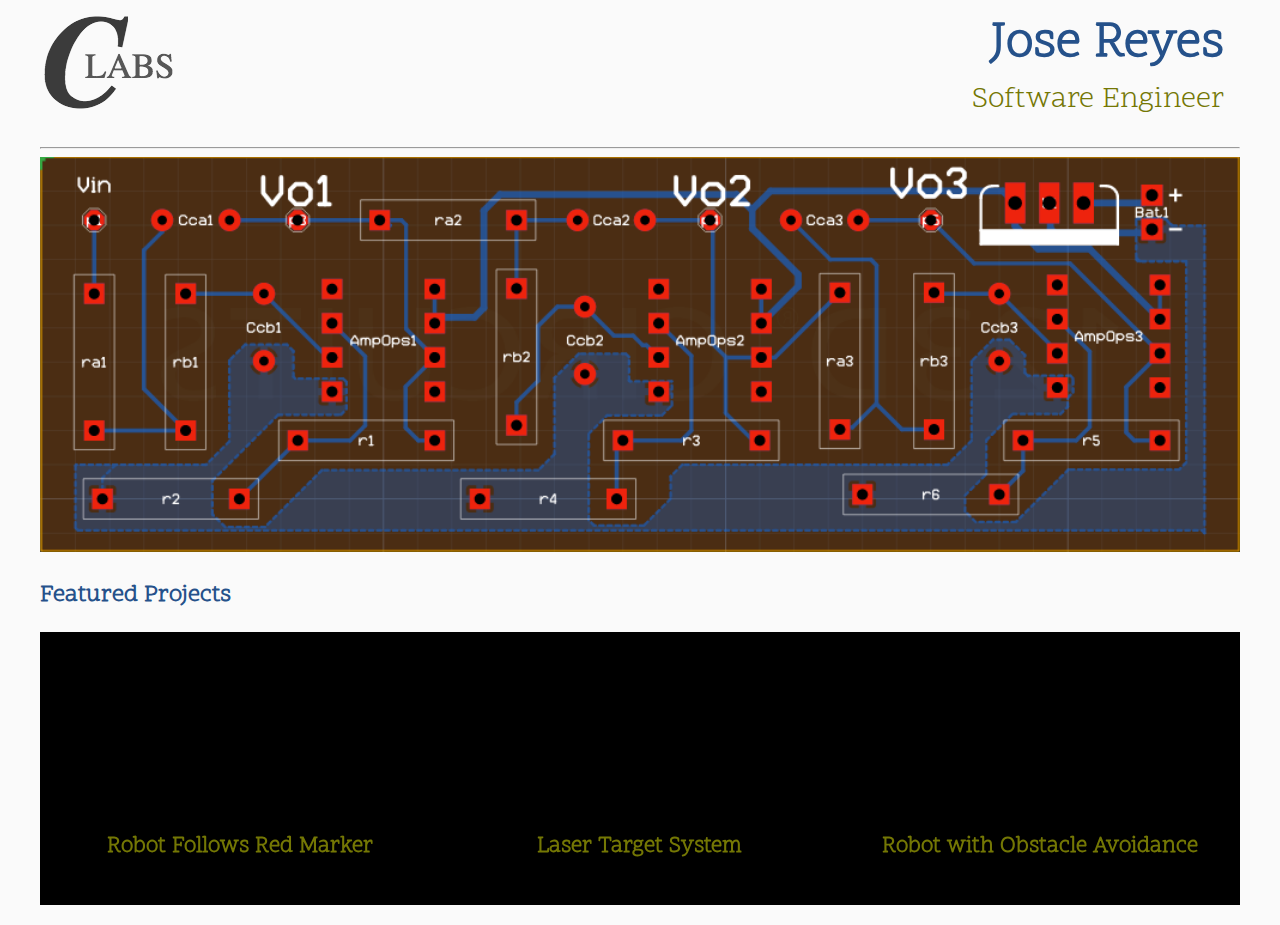
<file: index.html>
<!DOCTYPE html>
<html>
  <head>
    <meta charset="utf-8">
    <title>My Portfolio</title>
    <link rel="stylesheet" href="css/main.css">
    <link rel="stylesheet" href="css/normalize.css">
    <link href="https://fonts.googleapis.com/css?family=Scope+One" rel="stylesheet">
  </head>
  <body class="grid">
    <header>
      <div class="row">
        <div class="col-6">
          <img class="logo" src="img/logo.png" alt="Clabs Logo"/>
        </div>
        <div class="col-6">
          <div class="profile-info">
            <h1 class="name">
              Jose Reyes
            </h1>
            <p class="position">
              Software Engineer
            </p>
          </div>
        </div>
      </div>
    </header>
    <hr>
    <section class="circuit">
      <img class="circuit-pic" src="img/circuit.png" alt="Electronic Circuit" />
    </section>
    <section>
      <h2 class="projects-heading">Featured Projects</h2>
      <div class="row">
        <div class="col-4">
          <div class="project">
            <div class="video">
              <iframe src="https://www.youtube.com/embed/PzHStTCfJ_8?rel=0&amp;showinfo=0" frameborder="0" allowfullscreen></iframe>
            </div>
            <div class="video-description">
              <h3>
                Robot Follows Red Marker
              </h3>
            </div>
          </div>
        </div>
        <div class="col-4">
          <div class="project">
            <div class="video">
              <iframe src="https://www.youtube.com/embed/t5nCFyqZKEU?rel=0&amp;showinfo=0" frameborder="0" allowfullscreen></iframe>
            </div>
            <div class="video-description">
              <h3>
                Laser Target System
              </h3>
            </div>
          </div>
        </div>
        <div class="col-4">
          <div class="project">
            <div class="video">
              <iframe src="https://www.youtube.com/embed/hWKym8bCgnU?rel=0&amp;showinfo=0" frameborder="0" allowfullscreen></iframe>
            </div>
            <div class="video-description">
              <h3>
                Robot with Obstacle Avoidance
              </h3>
            </div>
          </div>
        </div>
      </div>
    </section>
  </body>
</html>
</file>
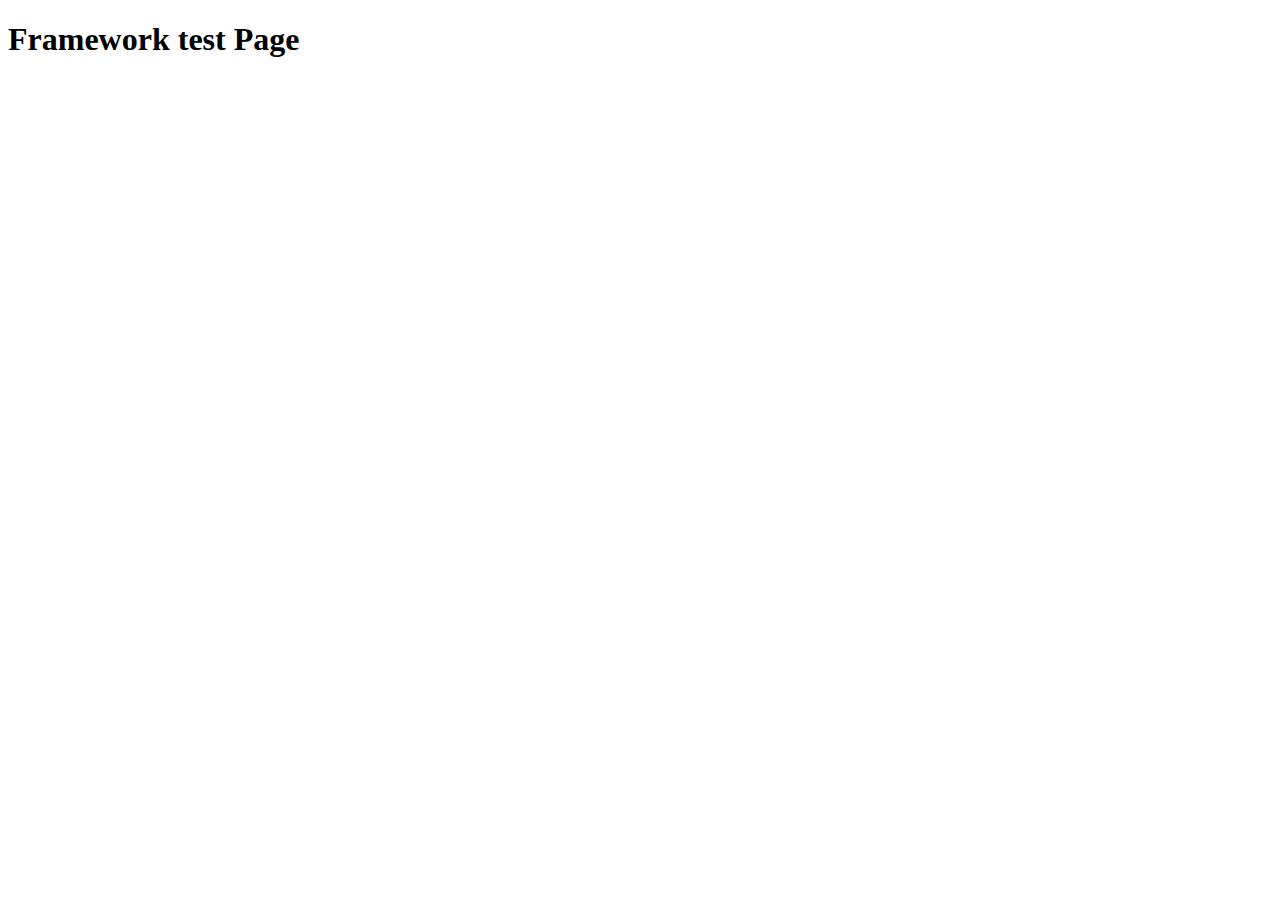
<file: test.html>
<!DOCTYPE html>
<html>
  <head>
    <meta charset="utf-8">
    <title>FrameWork</title>
    <link rel="stylesheet" href="css/main.css" media="screen" title="no title">
  </head>
  <body>
    <h1>Framework test Page</h1>
  </body>
</html>
</file>
<file: css/main.css>
* {
    /*border: 1px solid red !important;*/
}

* {
    -webkit-box-sizing: border-box;
    -moz-box-sizing: border-box;
    -ms-box-sizing: border-box;
    box-sizing: border-box;
    font-family: 'Scope One', serif;
}

.grid {
    margin: 0 auto;
    max-width: 1200px;
    width: 100%;
    background-color: rgba(158, 158, 158, 0.05);
}

.row {
    width: 100%;
    margin-bottom: 20px;
    display: flex;
}

.col-1 {
    width: 8.33%;
}

.col-2 {
    width: 16.66%;
}

.col-3 {
    width: 25%;
}

.col-4 {
    width: 33.33%;
}

.col-5 {
    width: 41.66%;
}

.col-6 {
    width: 50%;
}

.col-7 {
    width: 58.33%;
}

.col-8 {
    width: 66.66%;
}

.col-9 {
    width: 75%;
}

.col-10 {
    width: 83.33%;
}

.col-11 {
    width: 91.66%;
}

.col-12 {
    width: 100%;
}

.profile-info {
  text-align: right;
  padding-right: 1em;
}

.circuit-pic {
  width: 100%;
}

.project {
  text-align: center;
  background-color: black;
  padding: 20px;
}

.video {
}

.video-description {
  color: #747704;
  font-size: larger;
}

.name {
  color: #25518a;
  margin-bottom: 0;
  margin-top: 10px;
  font-size: 50px;
}

.projects-heading {
  color: #25518a;
}

.position {
  color: #747704;
  margin-top: 0px;
  margin-bottom: 0;
  font-size: 30px;
}
</file>
